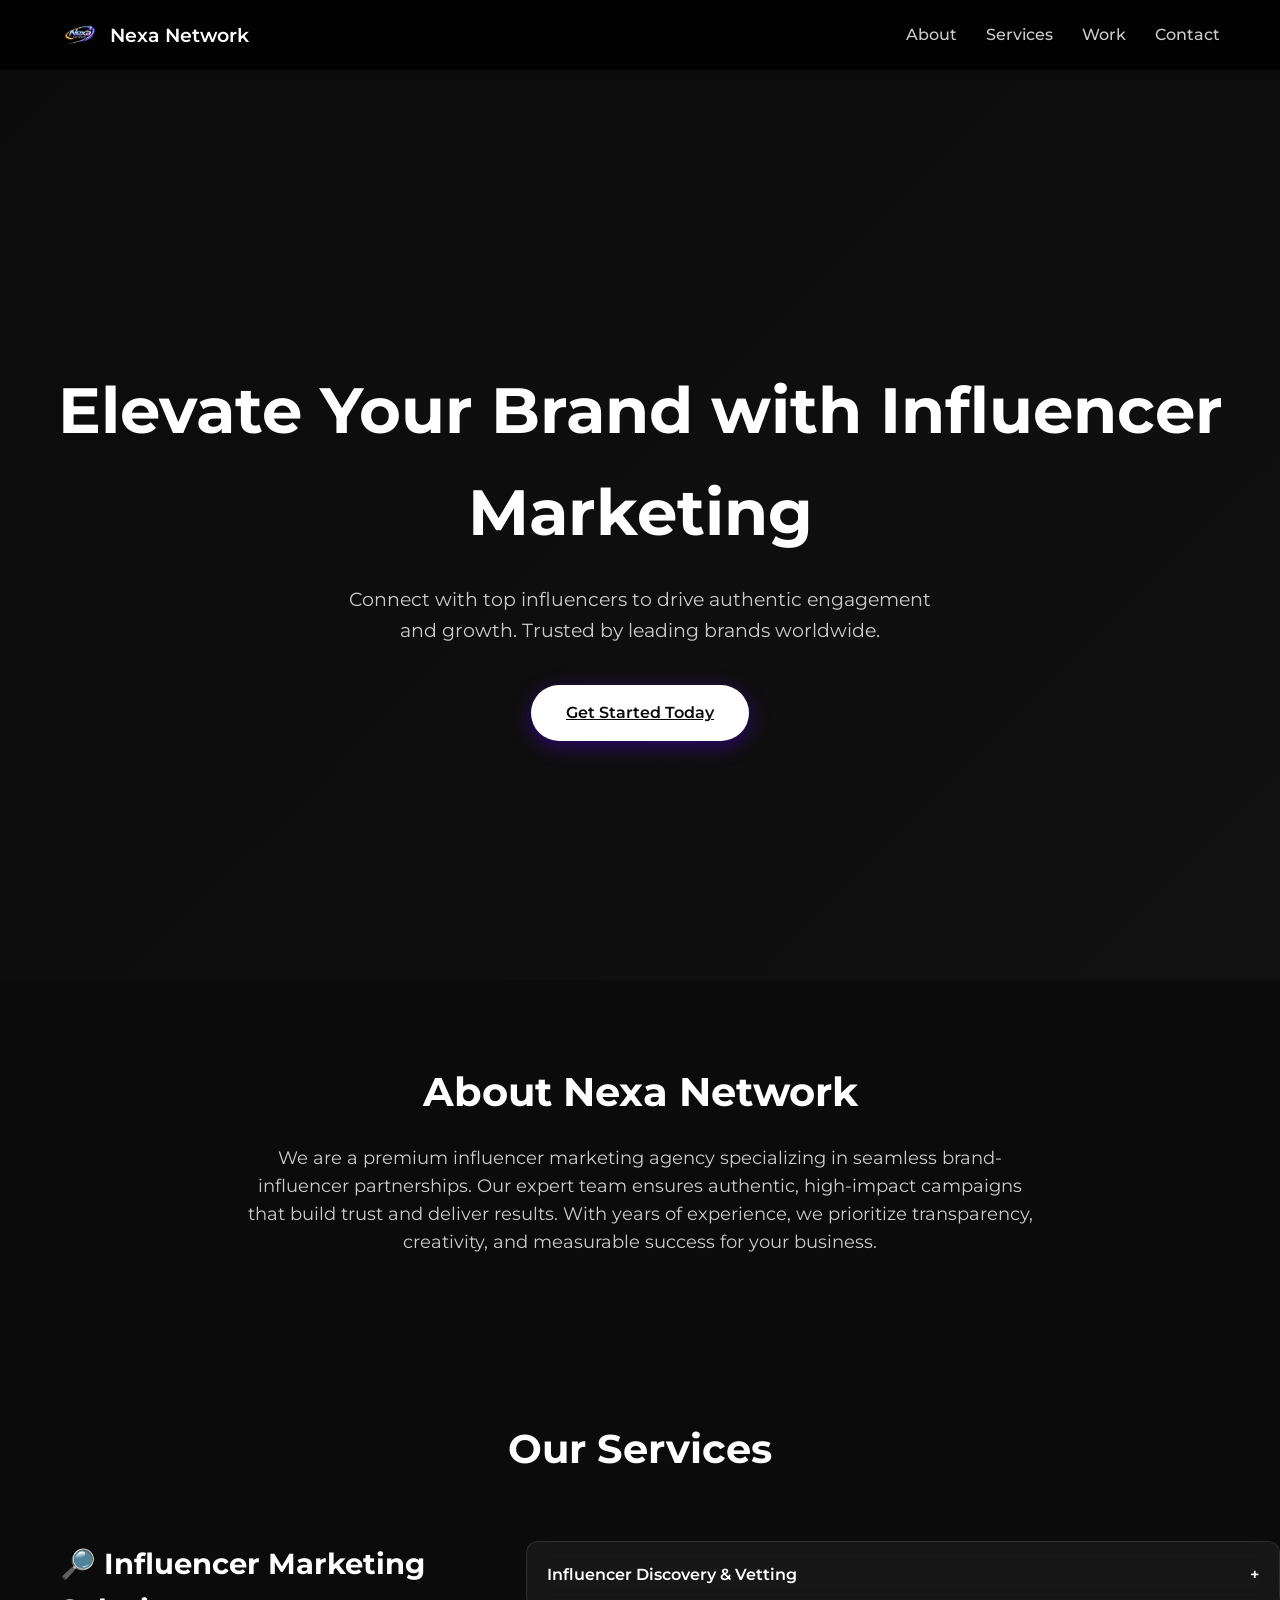
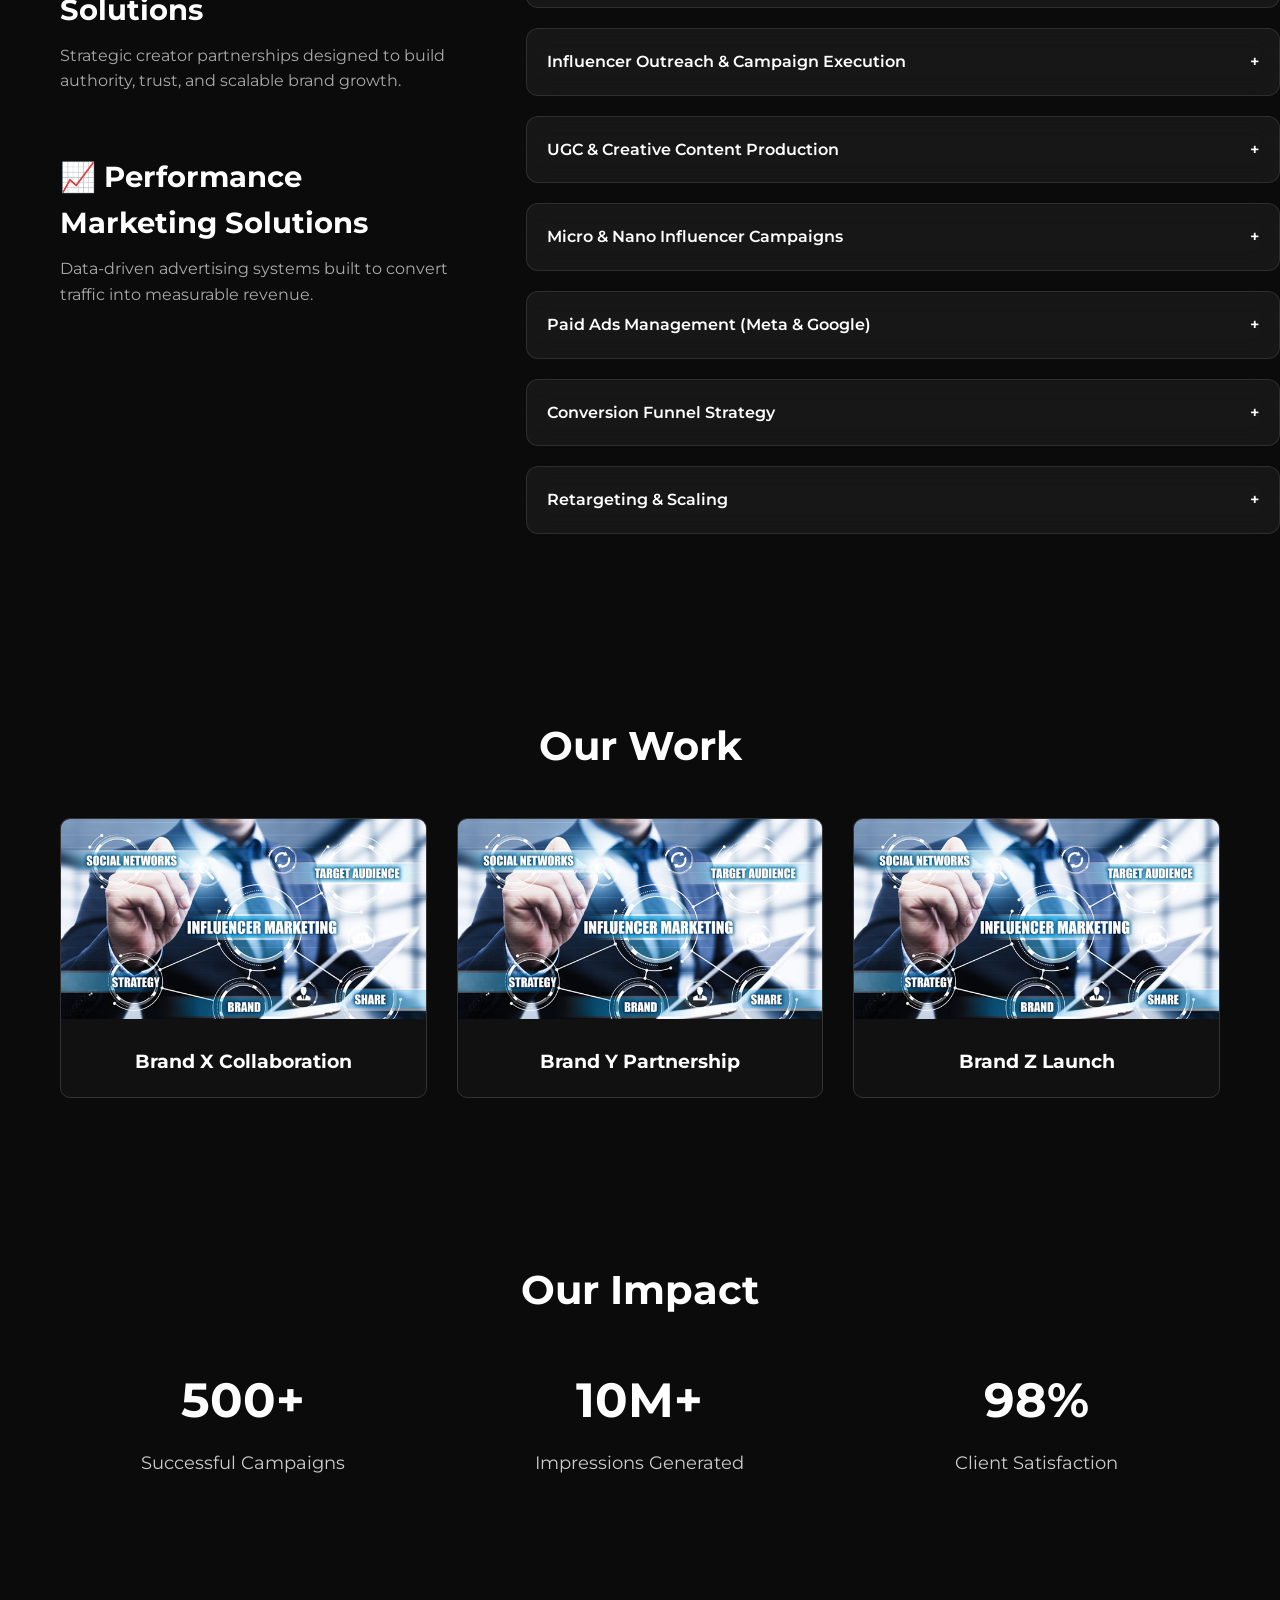
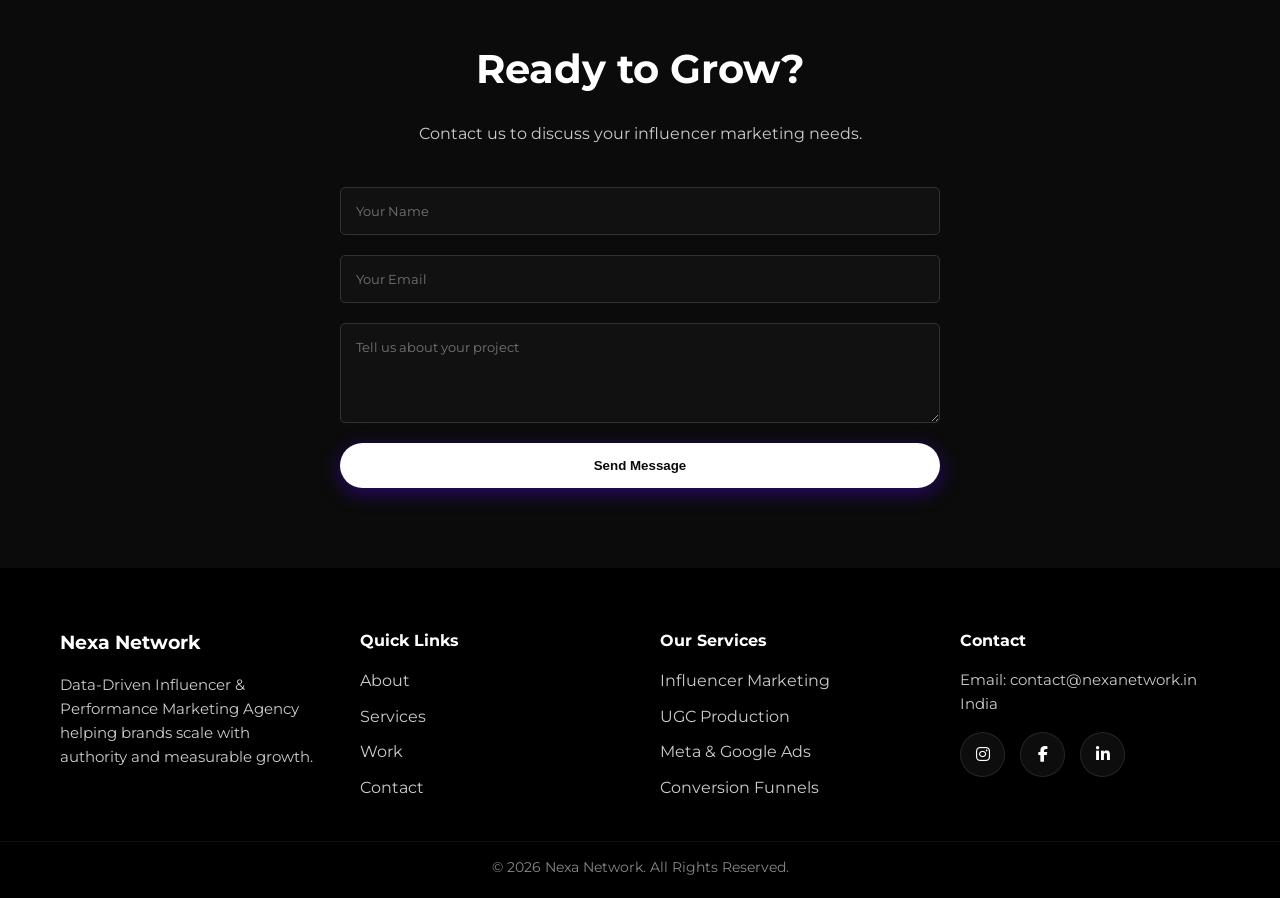
<file: index.html>
<!DOCTYPE html>
<html lang="en">

<head>
    <meta charset="UTF-8">
    <meta name="viewport" content="width=device-width, initial-scale=1.0">
    <meta name="description"
        content="Nexa Network: Premium influencer marketing agency connecting brands with top influencers for authentic growth.">
    <meta name="keywords" content="influencer marketing, agency, brand partnerships, social media growth">
    <title>Nexa Network - Influencer Marketing Agency</title>
    <link rel="preconnect" href="https://fonts.googleapis.com">
    <link rel="preconnect" href="https://fonts.gstatic.com" crossorigin>
    <link href="https://fonts.googleapis.com/css2?family=Montserrat:wght@300;400;500;600;700&display=swap"
        rel="stylesheet">
    <link rel="stylesheet" href="https://cdnjs.cloudflare.com/ajax/libs/font-awesome/6.5.0/css/all.min.css">
    <link rel="stylesheet" href="style.css">
</head>

<body>

<!-- Header -->
<header class="header">
  <div class="container header-container">
    
    <div class="logo-area">
      <img src="assets/logo.png" alt="Nexa Network Logo" class="logo">
      <span class="brand-name">Nexa Network</span>
    </div>

    <div class="menu-toggle">
      <i class="fas fa-bars"></i>
    </div>

    <nav class="nav">
      <a href="#about">About</a>
      <a href="#services">Services</a>
      <a href="#portfolio">Work</a>
      <a href="#contact">Contact</a>
    </nav>

  </div>
</header>

    <!-- Hero Section -->
    <section id="hero" class="hero">
        <div class="hero-content">
            <h1 class="hero-headline">Elevate Your Brand with Influencer Marketing</h1>
            <p class="hero-subheading">Connect with top influencers to drive authentic engagement and growth. Trusted by
                leading brands worldwide.</p>
            <a href="#contact" class="cta-button primary">Get Started Today</a>
        </div>
    </section>

    <!-- About Section -->
    <section id="about" class="about section">
        <div class="container">
            <h2>About Nexa Network</h2>
            <p>We are a premium influencer marketing agency specializing in seamless brand-influencer partnerships. Our
                expert team ensures authentic, high-impact campaigns that build trust and deliver results. With years of
                experience, we prioritize transparency, creativity, and measurable success for your business.</p>
        </div>
    </section>

    <!-- Services Section -->
    <!-- <section id="services" class="services section">
        <div class="container">
            <h2>Our Services</h2>
            <div class="services-grid">
                <div class="service-card">
                    <h3>Influencer Discovery</h3>
                    <p>Find the perfect influencers for your niche.</p>
                </div>
                <div class="service-card">
                    <h3>Campaign Management</h3>
                    <p>End-to-end strategy and execution.</p>
                </div>
                <div class="service-card">
                    <h3>Performance Analytics</h3>
                    <p>Data-driven insights for ROI.</p>
                </div>
            </div>
        </div>
    </section> -->


    <!-- Premium Services Section -->
    <section id="services" class="services section">
        <div class="container">

            <div class="section-header">
                <h2>Our Services</h2>
            </div>

            <!-- Category Block -->
            <div class="services-wrapper">

                <!-- LEFT SIDE -->
                <div class="services-left">
                    <h3>🔎 Influencer Marketing Solutions</h3>
                    <p>Strategic creator partnerships designed to build authority, trust, and scalable brand growth.</p>

                    <h3 class="mt-60">📈 Performance Marketing Solutions</h3>
                    <p>Data-driven advertising systems built to convert traffic into measurable revenue.</p>
                </div>

                <!-- RIGHT SIDE -->
                <div class="services-right">

                    <!-- Service Item -->
                    <div class="accordion-item">
                        <div class="accordion-header">
                            Influencer Discovery & Vetting
                            <span class="icon">+</span>
                        </div>
                        <div class="accordion-content">
                            <p>We identify high-performing creators aligned with your niche and brand values.</p>
                            <ul>
                                <li>Audience authenticity check</li>
                                <li>Engagement rate analysis</li>
                                <li>Competitor influencer research</li>
                            </ul>
                        </div>
                    </div>

                    <div class="accordion-item">
                        <div class="accordion-header">
                            Influencer Outreach & Campaign Execution
                            <span class="icon">+</span>
                        </div>
                        <div class="accordion-content">
                            <ul>
                                <li>Influencer communication & contracts</li>
                                <li>Deliverable tracking</li>
                                <li>Timeline & budget management</li>
                            </ul>
                        </div>
                    </div>

                    <div class="accordion-item">
                        <div class="accordion-header">
                            UGC & Creative Content Production
                            <span class="icon">+</span>
                        </div>
                        <div class="accordion-content">
                            <ul>
                                <li>Ad-ready reels & short videos</li>
                                <li>Scriptwriting & hook strategy</li>
                                <li>Brand storytelling framework</li>
                            </ul>
                        </div>
                    </div>

                    <div class="accordion-item">
                        <div class="accordion-header">
                            Micro & Nano Influencer Campaigns
                            <span class="icon">+</span>
                        </div>
                        <div class="accordion-content">
                            <ul>
                                <li>Hyper-targeted audiences</li>
                                <li>Community-based promotions</li>
                                <li>Scalable creator networks</li>
                            </ul>
                        </div>
                    </div>

                    <div class="accordion-item">
                        <div class="accordion-header">
                            Paid Ads Management (Meta & Google)
                            <span class="icon">+</span>
                        </div>
                        <div class="accordion-content">
                            <ul>
                                <li>Campaign setup & structure</li>
                                <li>Creative testing (A/B Testing)</li>
                                <li>Daily optimization & scaling</li>
                            </ul>
                        </div>
                    </div>

                    <div class="accordion-item">
                        <div class="accordion-header">
                            Conversion Funnel Strategy
                            <span class="icon">+</span>
                        </div>
                        <div class="accordion-content">
                            <ul>
                                <li>Landing page guidance</li>
                                <li>Retargeting strategy</li>
                                <li>Email & automation flow</li>
                            </ul>
                        </div>
                    </div>

                    <div class="accordion-item">
                        <div class="accordion-header">
                            Retargeting & Scaling
                            <span class="icon">+</span>
                        </div>
                        <div class="accordion-content">
                            <ul>
                                <li>Custom audience retargeting</li>
                                <li>Lookalike audience scaling</li>
                                <li>Budget optimization strategy</li>
                            </ul>
                        </div>
                    </div>

                </div>
            </div>

        </div>
    </section>

    <!-- Portfolio Section -->
    <section id="portfolio" class="portfolio section">
        <div class="container">
            <h2>Our Work</h2>
            <div class="portfolio-grid">
                <div class="portfolio-item">
                    <img src="assets/influencer-marketing 01.png" alt="Influencer campaign example 1">
                    <h4>Brand X Collaboration</h4>
                </div>
                <div class="portfolio-item">
                    <img src="assets/influencer-marketing 01.png" alt="Influencer campaign example 2">
                    <h4>Brand Y Partnership</h4>
                </div>
                <div class="portfolio-item">
                    <img src="assets/influencer-marketing 01.png" alt="Influencer campaign example 3">
                    <h4>Brand Z Launch</h4>
                </div>
            </div>
        </div>
    </section>

    <!-- Stats Section -->
    <section id="stats" class="stats section">
        <div class="container">
            <h2>Our Impact</h2>
            <div class="stats-grid">
                <div class="stat-item">
                    <span class="stat-number">500+</span>
                    <p>Successful Campaigns</p>
                </div>
                <div class="stat-item">
                    <span class="stat-number">10M+</span>
                    <p>Impressions Generated</p>
                </div>
                <div class="stat-item">
                    <span class="stat-number">98%</span>
                    <p>Client Satisfaction</p>
                </div>
            </div>
        </div>
    </section>

    <!-- Contact Section -->
    <section id="contact" class="contact section">
        <div class="container">
            <h2>Ready to Grow?</h2>
            <p>Contact us to discuss your influencer marketing needs.</p>
            <form class="contact-form">
                <input type="text" placeholder="Your Name" required>
                <input type="email" placeholder="Your Email" required>
                <textarea placeholder="Tell us about your project" required></textarea>
                <button type="submit" class="cta-button primary">Send Message</button>
            </form>
        </div>
    </section>

    <!-- <footer class="footer">
        <p>&copy; 2023 Nexa Network. All rights reserved.</p>
    </footer> -->

    <footer class="footer">
        <div class="container footer-container">

            <!-- Column 1 -->
            <div class="footer-col">
                <h3>Nexa Network</h3>
                <p>Data-Driven Influencer & Performance Marketing Agency helping brands scale with authority and
                    measurable growth.</p>
            </div>

            <!-- Column 2 -->
            <div class="footer-col">
                <h4>Quick Links</h4>
                <ul>
                    <li><a href="#about">About</a></li>
                    <li><a href="#services">Services</a></li>
                    <li><a href="#portfolio">Work</a></li>
                    <li><a href="#contact">Contact</a></li>
                </ul>
            </div>

            <!-- Column 3 -->
            <div class="footer-col">
                <h4>Our Services</h4>
                <ul>
                    <li>Influencer Marketing</li>
                    <li>UGC Production</li>
                    <li>Meta & Google Ads</li>
                    <li>Conversion Funnels</li>
                </ul>
            </div>

            <!-- Column 4 -->
            <div class="footer-col">
                <h4>Contact</h4>
                <p>Email: contact@nexanetwork.in</p>
                <p>India</p>

                <div class="social-icons">
                    <a href="https://www.instagram.com/nexanetwork.in/" target="_blank"><i
                            class="fab fa-instagram"></i></a>
                    <a href="https://www.facebook.com/people/Nexa-Network/61585962801057/?rdid=bbZsXlgfIbSeBlHK&share_url=https%3A%2F%2Fwww.facebook.com%2Fshare%2F1CQyTb4Pg1%2F"
                        target="_blank"><i class="fab fa-facebook-f"></i></a>
                    <a href="#" target="_blank"><i class="fab fa-linkedin-in"></i></a>
                </div>
            </div>


        </div>

        <div class="footer-bottom">
            <p>© 2026 Nexa Network. All Rights Reserved.</p>
        </div>
    </footer>


    <script src="script.js"></script>
</body>

</html>
</file>
<file: style.css>
/* Reset and Base Styles */
* {
    margin: 0;
    padding: 0;
    box-sizing: border-box;
}

body {
    font-family: 'Montserrat', sans-serif;
    background-color: #0b0b0b;
    color: #ffffff;
    line-height: 1.6;
    overflow-x: hidden;
    padding-top: 80px;
}


/* ===== Header ===== */
.header {
    position: fixed;
    width: 100%;
    top: 0;
    left: 0;
    background: rgba(0, 0, 0, 0.8);
    backdrop-filter: blur(10px);
    z-index: 1000;
    padding: 15px 0;
}

.header-container {
    display: flex;
    justify-content: space-between;
    align-items: center;
}

.header.scrolled {
    background: #000;
    box-shadow: 0 5px 20px rgba(0,0,0,0.5);
}

.logo-area {
    display: flex;
    align-items: center;
    gap: 10px;
}

.logo {
    height: 40px;
    width: auto;
}

.brand-name {
    font-size: 1.2rem;
    font-weight: 600;
    color: #fff;
}

.nav a {
    margin-left: 25px;
    text-decoration: none;
    color: #ccc;
    font-weight: 500;
    transition: 0.3s;
}

.nav a:hover {
    color: #fff;
}


/* Custom Scrollbar */
::-webkit-scrollbar {
    width: 8px;
}

::-webkit-scrollbar-track {
    background: #0b0b0b;
}

::-webkit-scrollbar-thumb {
    background: #333;
    border-radius: 4px;
}

::-webkit-scrollbar-thumb:hover {
    background: #555;
}

/* Container */
.container {
    max-width: 1200px;
    margin: 0 auto;
    padding: 0 20px;
}

/* Section Base */
.section {
    padding: 80px 0;
    opacity: 0;
    transform: translateY(20px);
    transition: opacity 0.6s ease, transform 0.6s ease;
}

.section.reveal {
    opacity: 1;
    transform: translateY(0);
}

/* Hero Section */
.hero {
    min-height: 100vh;
    padding: 120px 20px 80px;
    display: flex;
    align-items: center;
    justify-content: center;
    text-align: center;
    background: linear-gradient(135deg, #0b0b0b 0%, #111 100%);
    animation: fadeIn 1s ease-in-out;
}

@keyframes fadeIn {
    from { opacity: 0; }
    to { opacity: 1; }
}

.hero-headline {
    font-size: 3rem;
    font-weight: 700;
    margin-bottom: 20px;
    color: #fff;
}

.hero-subheading {
    font-size: 1.2rem;
    color: #ccc;
    margin-bottom: 40px;
    max-width: 600px;
    margin-left: auto;
    margin-right: auto;
}

.cta-button {
    display: inline-block;
    padding: 15px 35px;
    background: linear-gradient(45deg, #5d00ff, #9d00ff);
    border: none;
    color: #fff;
    font-weight: 600;
    border-radius: 50px;
    transition: 0.4s ease;
    box-shadow: 0 5px 20px rgba(93, 0, 255, 0.4);
}

.cta-button:hover {
    transform: translateY(-3px);
    box-shadow: 0 10px 30px rgba(93, 0, 255, 0.6);
}

.primary {
    background: #fff;
    color: #0b0b0b;
}

.primary:hover {
    background: transparent;
    color: #fff;
}

/* About Section */
.about h2 {
    font-size: 2.5rem;
    margin-bottom: 20px;
    text-align: center;
}

.about p {
    font-size: 1.1rem;
    color: #ccc;
    text-align: center;
    max-width: 800px;
    margin: 0 auto;
}

/* Services Section */
.services h2 {
    font-size: 2.5rem;
    margin-bottom: 40px;
    text-align: center;
}
.section-header {
    margin-bottom: 60px;
}
/* ===== 2 Column Layout ===== */
.services-wrapper {
    display: grid;
    grid-template-columns: 35% 65%;
    gap: 60px;
    align-items: start;
}

.services-left h3 {
    font-size: 1.8rem;
    margin-bottom: 10px;
}

.services-left p {
    color: #aaa;
    margin-bottom: 40px;
}

.mt-60 {
    margin-top: 60px;
}

/* ===== Glassmorphism Accordion ===== */
.accordion-item {
    backdrop-filter: blur(12px);
    -webkit-backdrop-filter: blur(12px);
    background: rgba(255, 255, 255, 0.05);
    border: 1px solid rgba(255,255,255,0.1);
    border-radius: 12px;
    margin-bottom: 20px;
    overflow: hidden;
    transition: 0.3s ease;
}

.accordion-header {
    padding: 20px;
    cursor: pointer;
    font-weight: 600;
    display: flex;
    justify-content: space-between;
    align-items: center;
}

.accordion-header:hover {
    background: rgba(255,255,255,0.05);
}

.accordion-content {
    max-height: 0;
    overflow: hidden;
    transition: max-height 0.4s ease;
    padding: 0 20px;
}

.accordion-content ul {
    list-style: none;
    padding: 20px 0;
}

.accordion-content li {
    margin-bottom: 10px;
    padding-left: 25px;
    position: relative;
    color: #ccc;
}

/* Animated Bullet */
.accordion-content li::before {
    content: "✦";
    position: absolute;
    left: 0;
    color: #5d00ff;
    animation: pulse 1.5s infinite;
}

@keyframes pulse {
    0% { opacity: 0.4; }
    50% { opacity: 1; }
    100% { opacity: 0.4; }
}

/* Responsive */
@media (max-width: 992px) {
    .services-wrapper {
        grid-template-columns: 1fr;
    }
}

.services-grid {
    display: grid;
    grid-template-columns: repeat(auto-fit, minmax(300px, 1fr));
    gap: 30px;
}

.service-card {
    background: #111;
    padding: 30px;
    border-radius: 10px;
    text-align: center;
    transition: transform 0.3s ease, box-shadow 0.3s ease;
    border: 1px solid #333;
}

.service-card:hover {
    transform: translateY(-10px);
    box-shadow: 0 10px 30px rgba(255, 255, 255, 0.1);
}

.service-card h3 {
    font-size: 1.5rem;
    margin-bottom: 10px;
}

.service-card p {
    color: #ccc;
}

/* Portfolio Section */
.portfolio h2 {
    font-size: 2.5rem;
    margin-bottom: 40px;
    text-align: center;
}

.portfolio-grid {
    display: grid;
    grid-template-columns: repeat(auto-fit, minmax(300px, 1fr));
    gap: 30px;
}

.portfolio-item {
    background: #111;
    border-radius: 10px;
    overflow: hidden;
    transition: transform 0.3s ease;
    border: 1px solid #333;
}

.portfolio-item:hover {
    transform: scale(1.05);
}

.portfolio-item img {
    width: 100%;
    height: 200px;
    object-fit: cover;
}

.portfolio-item h4 {
    padding: 20px;
    font-size: 1.2rem;
    text-align: center;
}

/* Stats Section */
.stats h2 {
    font-size: 2.5rem;
    margin-bottom: 40px;
    text-align: center;
}

.stats-grid {
    display: grid;
    grid-template-columns: repeat(auto-fit, minmax(200px, 1fr));
    gap: 30px;
    text-align: center;
}

.stat-item .stat-number {
    font-size: 3rem;
    font-weight: 700;
    color: #fff;
    display: block;
    margin-bottom: 10px;
}

.stat-item p {
    color: #ccc;
    font-size: 1.1rem;
}

/* Contact Section */
.contact h2 {
    font-size: 2.5rem;
    margin-bottom: 20px;
    text-align: center;
}

.contact p {
    text-align: center;
    color: #ccc;
    margin-bottom: 40px;
}

.contact-form {
    max-width: 600px;
    margin: 0 auto;
    display: flex;
    flex-direction: column;
    gap: 20px;
}

.contact-form input,
.contact-form textarea {
    padding: 15px;
    border: 1px solid #333;
    border-radius: 5px;
    background: #111;
    color: #fff;
    font-family: 'Montserrat', sans-serif;
}

.contact-form textarea {
    resize: vertical;
    min-height: 100px;
}

/* Footer
.footer {
    text-align: center;
    padding: 20px;
    background: #000;
    color: #ccc;
} */

/* ===== Footer ===== */
.footer {
    background: #000;
    padding: 60px 0 20px;
    color: #ccc;
}

.footer-container {
    display: grid;
    grid-template-columns: repeat(auto-fit, minmax(220px, 1fr));
    gap: 40px;
}

.footer-col h3,
.footer-col h4 {
    color: #fff;
    margin-bottom: 15px;
}

.footer-col p {
    font-size: 0.95rem;
    line-height: 1.6;
}

.footer-col ul {
    list-style: none;
    padding: 0;
}

.footer-col ul li {
    margin-bottom: 10px;
}

.footer-col ul li a {
    text-decoration: none;
    color: #ccc;
    transition: 0.3s;
}

.footer-col ul li a:hover {
    color: #fff;
}

.footer-bottom {

    border-top: 1px solid rgba(255,255,255,0.05);
    margin-top: 40px;
    padding-top: 20px;

    font-size: 0.8rem;
    color: #777;
    text-align: center;
}


/* Social Icons */
.social-icons {
    margin-top: 15px;
    display: flex;
    gap: 15px;
}

/* Premium Social Icons */

.social-icons a {

    width: 42px;
    height: 42px;

    display: flex;
    align-items: center;
    justify-content: center;

    border-radius: 50%;

    background: rgba(255,255,255,0.04);
    border: 1px solid rgba(255,255,255,0.08);

    color: #fff;
    transition: all 0.3s ease;
}

.social-icons a:hover {

    background: linear-gradient(45deg, #5d00ff, #9d00ff);
    box-shadow: 0 5px 20px rgba(93,0,255,0.5);
    transform: translateY(-4px);
}


/* Responsive Design (Mobile-First) */
@media (max-width: 768px) {
    .hero-headline {
        font-size: 2rem;
    }
    .hero-subheading {
        font-size: 1rem;
    }
    .section {
        padding: 60px 0;
    }
    .services-grid,
    .portfolio-grid,
    .stats-grid {
        grid-template-columns: 1fr;
    }
}

@media (min-width: 1024px) {
    .hero-headline {
        font-size: 4rem;
    }
}


/* ===== Mobile Navbar ===== */
.menu-toggle {
    display: none;
    font-size: 1.5rem;
    cursor: pointer;
    color: #fff;
}

@media (max-width: 768px) {

    .menu-toggle {
        display: block;
    }

    .nav {
        position: absolute;
        top: 70px;
        right: 0;
        background: #000;
        width: 100%;
        flex-direction: column;
        align-items: center;
        display: none;
        padding: 20px 0;
        border-top: 1px solid #222;
    }

    .nav.active {
        display: flex;
    }

    .nav a {
        margin: 10px 0;
    }
}

/* Mobile Footer Refinement */

@media (max-width: 768px) {

    .footer {
        padding: 50px 20px 30px;
        text-align: left;
    }

    .footer-container {
        gap: 40px;
    }

    .footer-col h3 {
        font-size: 1.2rem;
        margin-bottom: 15px;
    }

    .footer-col h4 {
        font-size: 1rem;
        margin-bottom: 12px;
        letter-spacing: 0.5px;
    }

    .footer-col p,
    .footer-col li {
        font-size: 0.9rem;
        line-height: 1.7;
        color: #aaa;
    }

    .social-icons {
        justify-content: flex-start;
        margin-top: 15px;
        gap: 12px;
    }
}

/* ================================== */
/* 🌟 PREMIUM SOCIAL ICON DESIGN */
/* ================================== */

.social-icons a {

    width: 45px;               /* icon circle size */
    height: 45px;

    display: flex;             /* icon center karne ke liye */
    align-items: center;
    justify-content: center;

    border-radius: 50%;        /* perfect circle */

    background: rgba(255,255,255,0.05);  /* glass effect */
    border: 1px solid rgba(255,255,255,0.1);

    color: #fff;
    text-decoration: none;

    transition: 0.3s ease;     /* smooth hover effect */
}


/* Hover effect for premium feel */
.social-icons a:hover {

    background: linear-gradient(45deg, #5d00ff, #9d00ff); /* gradient glow */
    transform: translateY(-3px); /* thoda upar lift effect */
}



/* ================================== */
/* 🔹 Footer Bottom Cleaner Look */
/* ================================== */

.footer-bottom {

    border-top: 1px solid rgba(255,255,255,0.05); /* soft divider line */
    margin-top: 30px;
    padding-top: 15px;

    font-size: 0.85rem;  /* smaller copyright text */
    color: #888;         /* subtle gray tone */
    text-align: center;
}
</file>
